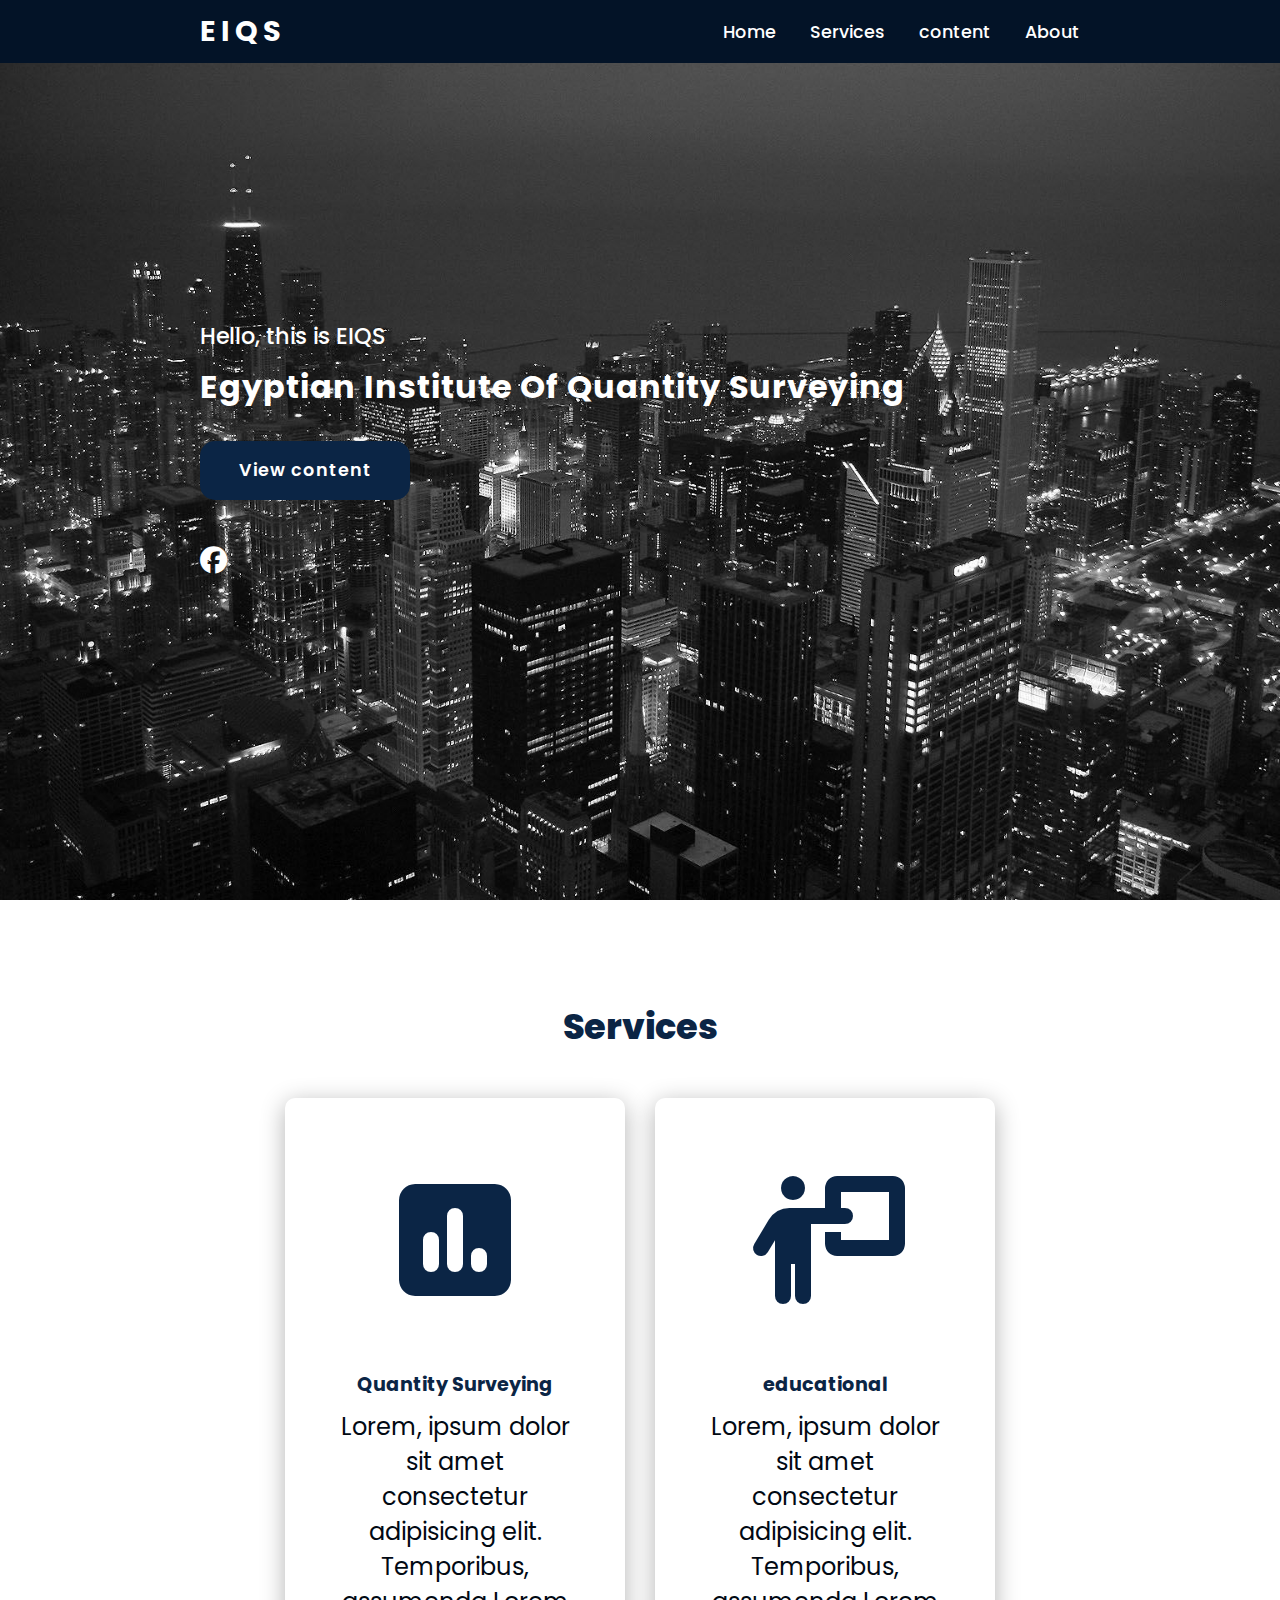
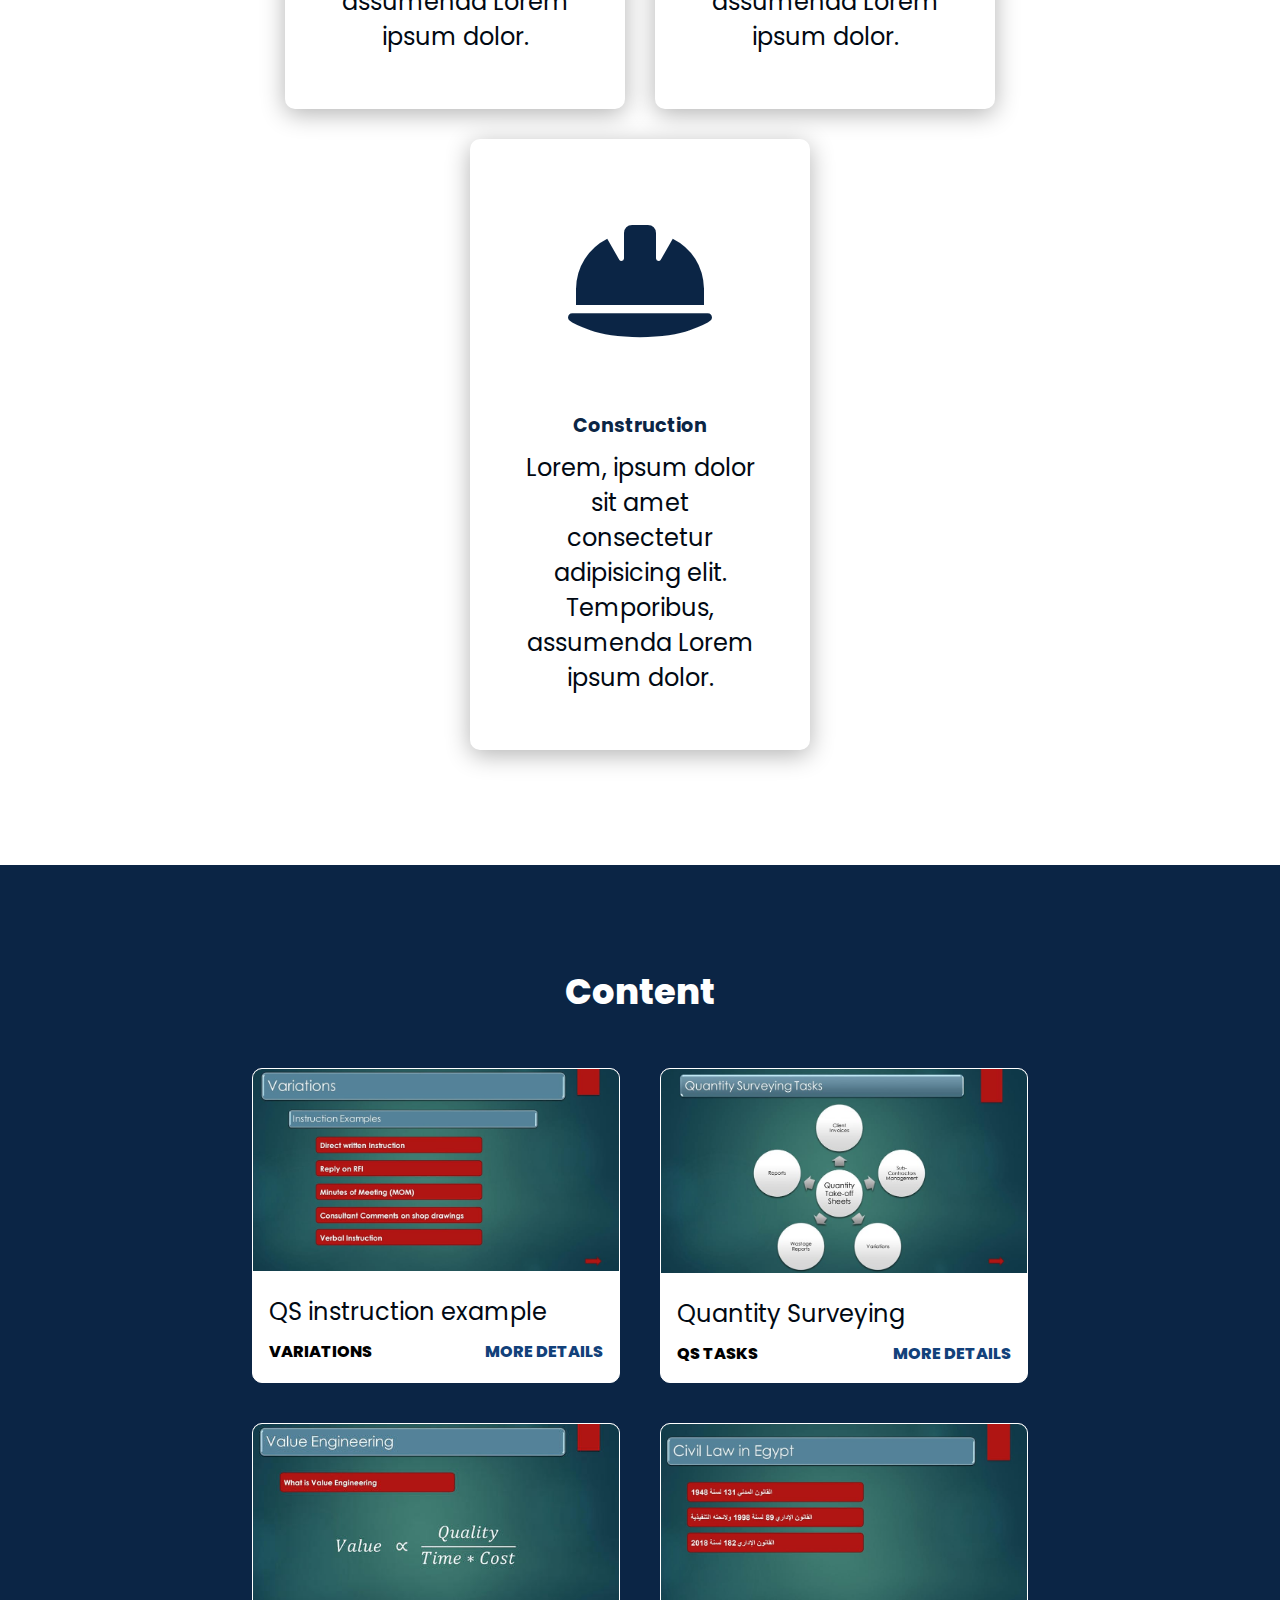
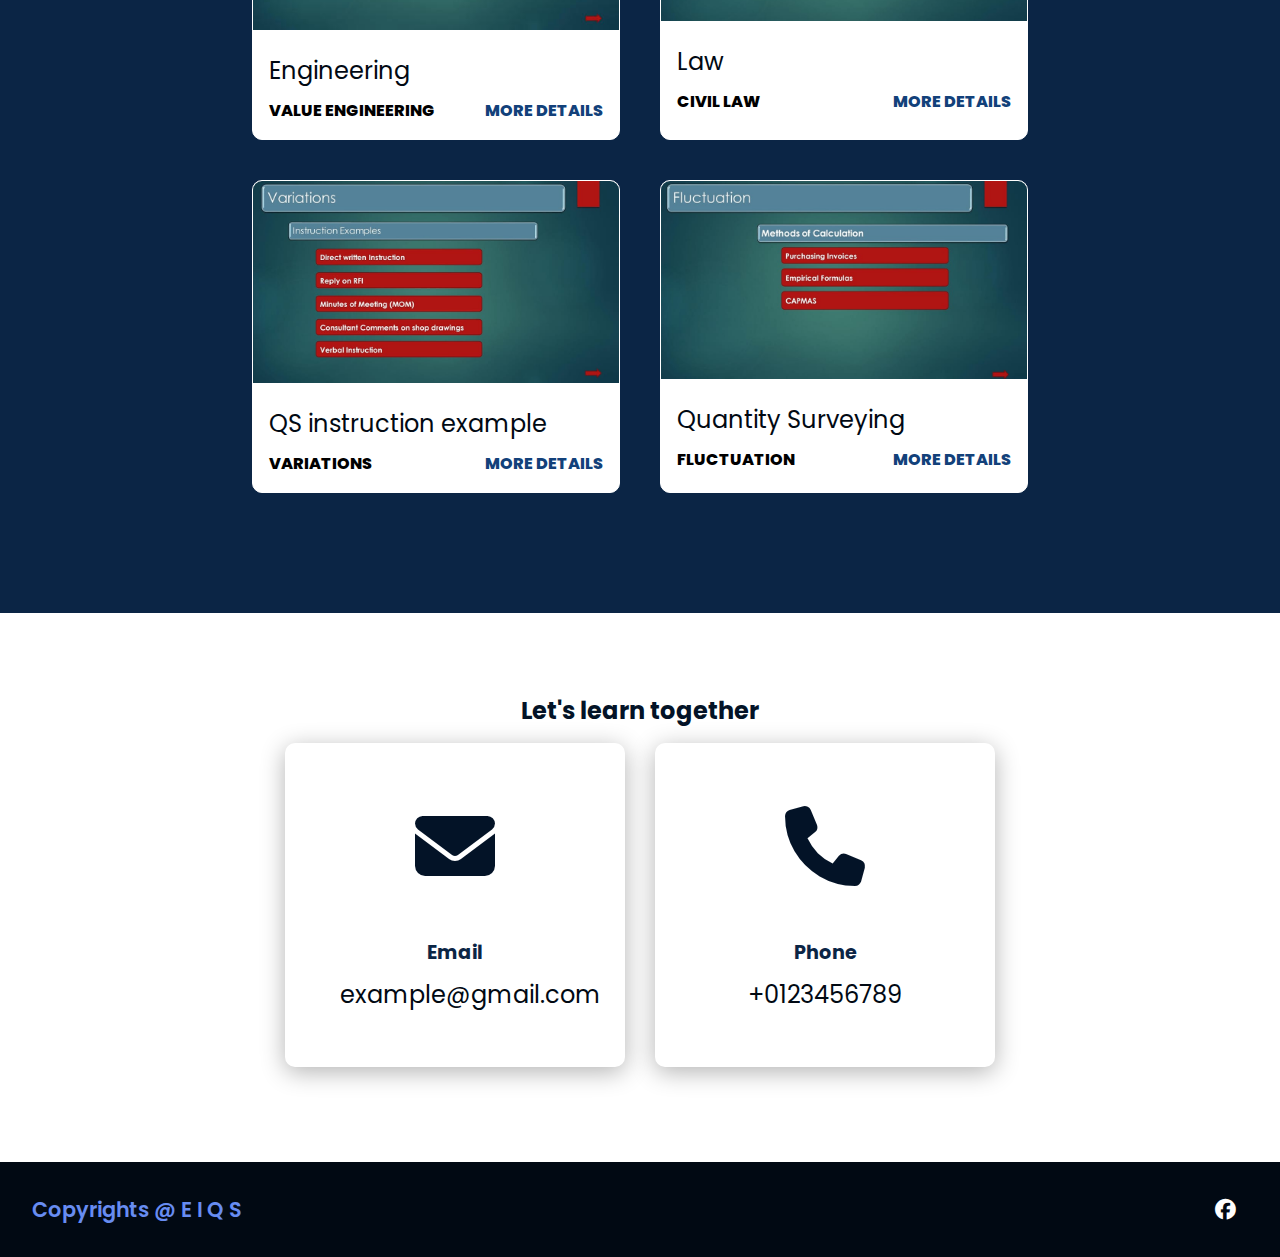
<file: index.html>
<!DOCTYPE html>
<html lang="en">
<head>
    <meta charset="UTF-8">
    <meta http-equiv="X-UA-Compatible" content="IE=edge">
    <meta name="viewport" content="width=device-width, initial-scale=1.0">
    <link rel="stylesheet" href="https://cdnjs.cloudflare.com/ajax/libs/font-awesome/6.2.0/css/all.min.css">
    <link rel="stylesheet" href="style.css">
    <title>EIQS</title>
</head>
<body>

    <header>
        <a href="index.html" class="logo">EIQS</a>
        <nav class="navigation">
            <a href="#main">Home</a>
            <a href="#services">Services</a>
            <a href="#container">content</a>
            <a href="#contact">About</a>
        </nav>
    </header>


    <section class="main" id="main">
        <div>
            <h2>Hello, this is EIQS<br></h2>
            <h3>Egyptian Institute Of Quantity Surveying</h3>
            <a href="#container" class="main-btn">View content</a>
            <div class="social-icons">
                <a href="https://web.facebook.com/people/Egyptian-Institute-of-Quantity-Surveying-EIQS/100086407730697/"><i class="fa-brands fa-facebook"></i></a>
            </div>
        </div>
    </section>

    <section class="cards" id="services">
        <h2 class="title">Services</h2>
        <div class="content">
            <div class="card">
                <div class="icon">
                    <i class="fa-solid fa-square-poll-vertical"></i>
                </div>
                <div class="info">
                    <h3>Quantity Surveying</h3>
                    <p>Lorem, ipsum dolor sit amet consectetur 
                        adipisicing elit. Temporibus, assumenda Lorem ipsum dolor.</p>
                </div>
            </div>
            <div class="card">
                <div class="icon">
                    <i class="fa-solid fa-person-chalkboard"></i>
                </div>
                <div class="info">
                    <h3>educational</h3>
                    <p>Lorem, ipsum dolor sit amet consectetur 
                        adipisicing elit. Temporibus, assumenda Lorem ipsum dolor.</p>
                </div>
            </div>
            <div class="card">
                <div class="icon">
                    <i class="fa-solid fa-helmet-safety"></i>
                </div>
                <div class="info">
                    <h3>Construction</h3>
                    <p>Lorem, ipsum dolor sit amet consectetur 
                        adipisicing elit. Temporibus, assumenda Lorem ipsum dolor.</p>
                </div>
            </div>
        </div>
    </section>

    <section class="container" id="container">
        <h2 class="title">Content</h2>
        <div class="content">
            <div class="content-card">
                <div class="content-img">
                    <img src="variations1.jpg.jpg">
                </div>
                <div class="content-info">
                    <p class="content-category">QS instruction example</p>
                    <strong class="content-title">
                        <span>Variations</span>
                        <a href="content/content.html" class="more-details">More details</a>
                    </strong>
                </div>
            </div>
            <div class="content-card">
                <div class="content-img">
                    <img src="qstasks.jpg">
                </div>
                <div class="content-info">
                    <p class="content-category">Quantity Surveying</p>
                    <strong class="content-title">
                        <span>QS Tasks</span>
                        <a href="content/content.html" class="more-details">More details</a>
                    </strong>
                </div>
            </div>
            <div class="content-card">
                <div class="content-img">
                    <img src="valueeng.jpg">
                </div>
                <div class="content-info">
                    <p class="content-category">Engineering</p>
                    <strong class="content-title">
                        <span>Value Engineering</span>
                        <a href="content/content.html" class="more-details">More details</a>
                    </strong>
                </div>
            </div>
            <div class="content-card">
                <div class="content-img">
                    <img src="civil law.jpg">
                </div>
                <div class="content-info">
                    <p class="content-category">Law</p>
                    <strong class="content-title">
                        <span>Civil Law</span>
                        <a href="content/content.html" class="more-details">More details</a>
                    </strong>
                </div>
            </div>
            <div class="content-card">
                <div class="content-img">
                    <img src="variations1.jpg.jpg">
                </div>
                <div class="content-info">
                    <p class="content-category">QS instruction example</p>
                    <strong class="content-title">
                        <span>Variations</span>
                        <a href="content/content.html" class="more-details">More details</a>
                    </strong>
                </div>
            </div>
            <div class="content-card">
                <div class="content-img">
                    <img src="fluctuation.jpg">
                </div>
                <div class="content-info">
                    <p class="content-category">Quantity Surveying</p>
                    <strong class="content-title">
                        <span>Fluctuation</span>
                        <a href="content/content.html" class="more-details">More details</a>
                    </strong>
                </div>
            </div>
        </div>
    </section>

    <section class="cards-contact" id="contact">
        <h2>Let's learn together</h2>
        <div class="content">
            <div class="card">
                <div class="icon-info">
                    <i class="fas fa-envelope"></i>
                </div>
                <div class="info">
                    <h3>Email</h3>
                    <p>example@gmail.com</p>
                </div>
            </div>
            <div class="card">
                <div class="icon-info">
                    <i class="fas fa-phone"></i>
                </div>
                <div class="info">
                    <h3>Phone</h3>
                    <p>+0123456789</p>
                </div>
            </div>
        </div>
    </section>
    
    <footer class="footer">
        <p class="footer-title">Copyrights @ <span>E I Q S</span></p>
        <div class="social-icons">
            <a href="https://web.facebook.com/people/Egyptian-Institute-of-Quantity-Surveying-EIQS/100086407730697/"><i class="fa-brands fa-facebook"></i></a>
        </div>
    </footer>

</body>
</html>
</file>
<file: style.css>
@import url('https://fonts.googleapis.com/css2?family=Poppins:ital,wght@0,100;0,200;0,300;0,400;0,500;0,600;0,700;0,800;0,900;1,100;1,200;1,300;1,400;1,500;1,600;1,700;1,800;1,900&display=swap');

*{
    font-family: 'Poppins', sans-serif;
    margin: 0;
    padding: 0;
    box-sizing: border-box;
    scroll-behavior: smooth; 
}


header {
    background-color: #031327;
    width: 100%;
    position: fixed;
    z-index: 999;
    display: flex;
    justify-content: space-between;
    align-items: center;
    padding: 10px 200px ;
}

.logo{
    text-decoration: none;
    color: #fff;
    text-transform: uppercase;
    font-weight: 700;
    font-size: 1.8em;
    letter-spacing: 5px;
}

.navigation a{
    color: #fff;
    text-decoration: none;
    font-size: 1.1em;
    font-weight: 500;
    padding-left: 30px;
}

.navigation a:hover{
    color: #678cf1;
}

section {
    padding: 100px 200px;
}

.main {
    width: 100%;
    min-height: 100vh;
    display: flex;
    align-items: center;
    background: url(blackjpg.jfif) no-repeat;
    background-size: cover;
    background-position: center;
    background-attachment: fixed;
}

.main h2 {
    color: #fff;
    font-size: 1.4em;
    font-weight: 500;
}

.main h3 {
    color: #fff;
    font-size: 2em;
    font-weight: 700;
    letter-spacing: 1px;
    margin-top: 10px;
    margin-bottom: 30px;
}

.main-btn {
    color: #fff;
    background-color: #0B2545;
    text-decoration: none;
    font-size: 1.1em;
    font-weight: 600;
    display: inline-block;
    padding: 0.9375em 2.1875em;
    letter-spacing: 1px;
    border-radius: 15px;
    margin-bottom: 40px;
    transition: 0.7s ease;
}

.main-btn:hover {
    background-color: #12417a;
    transform: scale(1.1);
}

.social-icons a {
    color: #fff;
    font-size: 1.7em;
    padding-right: 30px;
}

.title {
    display: flex;
    justify-content: center;
    color: #0B2545;
    font-size: 2.2em;
    font-weight: 800;
    margin-bottom: 30px;
}

.content {
    display: flex;
    justify-content: center;
    flex-direction: row;
    flex-wrap: wrap;
}

.card {
    background-color: #fff;
    width: 21.25em;
    box-shadow: 0 5px 25px rgba(1 1 1 / 30%);
    border-radius: 10px;
    padding: 25px;
    margin: 15px;
    transition: 0.7s ease;
}

.card:hover {
    transform: scale(1.1);
}

.card .icon {
    color: #0B2545;
    font-size: 8em;
    text-align: center;
    margin-top: 25px;
}

.info {
    text-align: center;
    margin: 30px;
}

.info p{
    color: #0B2545;
}

.info h3{
    color: #0B2545;
    font-size: 1.2em;
    font-weight: 700;
    margin: 10px;
}

.container {
    background-color: #0B2545;
}

.container h2{
    color: #fff;
}

.container .content{
    margin-top: 30px;
}

.content-card {
    background-color: #fff;
    border: 1px solid #fff;
    min-height: 14em;
    width: 23em;
    overflow: hidden;
    border-radius: 10px;
    margin: 20px;
    transition: 0.7s ease;
}

.content-card:hover {
    transform: scale(1.1);
}

.content-card:hover .content-image {
    opacity: 0.9;
}

.content-img img{
    width: 100%
}

.content-info {
    padding: 1em;
}

.content-category {
    font-size: 0.8em;
    color: #0B2545;
}

.content-title {
    display: flex;
    justify-content: space-between;
    text-transform: uppercase;
    font-weight: 800;
    margin-top: 10px;
}

.more-details {
    text-decoration: none;
    color: #12417a;
}

.more-details:hover {
    color: #678cf1;
}

.cards-contact{
    text-align: center;
    padding: 80px;
}

.cards-contact h2{
    color: #031327;
}

.content p{
    color: #010913;
    font-size: 1.5em;
}

.footer{
    background-color: #010913;
    color: #fff;
    padding: 2em;
    display: flex;
    justify-content: space-between;
}

.footer-title {
    font-size: 1.3em;
    font-weight: 600;
}

.footer-title {
    color: #678cf1;
}

.footer .social-icons a{
    font-size: 1.3em;
    padding: 0 12px 0 0;
}

.icon-info{
    color: #031327;
    font-size: 5em;
    margin-top: 20px;
}

@media (max-width:1023px){
    header{
        padding: 12px 20px;
    }

    .navigation a{
        padding-left: 10px;
    }

    .title{
        font-size: 1.8em;
    }

    section{
        padding: 80px 20px;
    }

    .main-content h2{
        font-size: 1em;
    }

    .main-content h3{
        font-size: 1.6em;
    }

    .content{
        flex-direction: column;
        align-items: center;
    }

}

@media (max-width:641px){
    body{
        font-size: 12px;
    }

    .main-content h2{
        font-size: 0.8em;
    }

    .main-content h3{
        font-size: 1.4em;
    }
}

@media (max-width:300px){
    body{
        font-size: 10px;
     
    }
}
</file>
